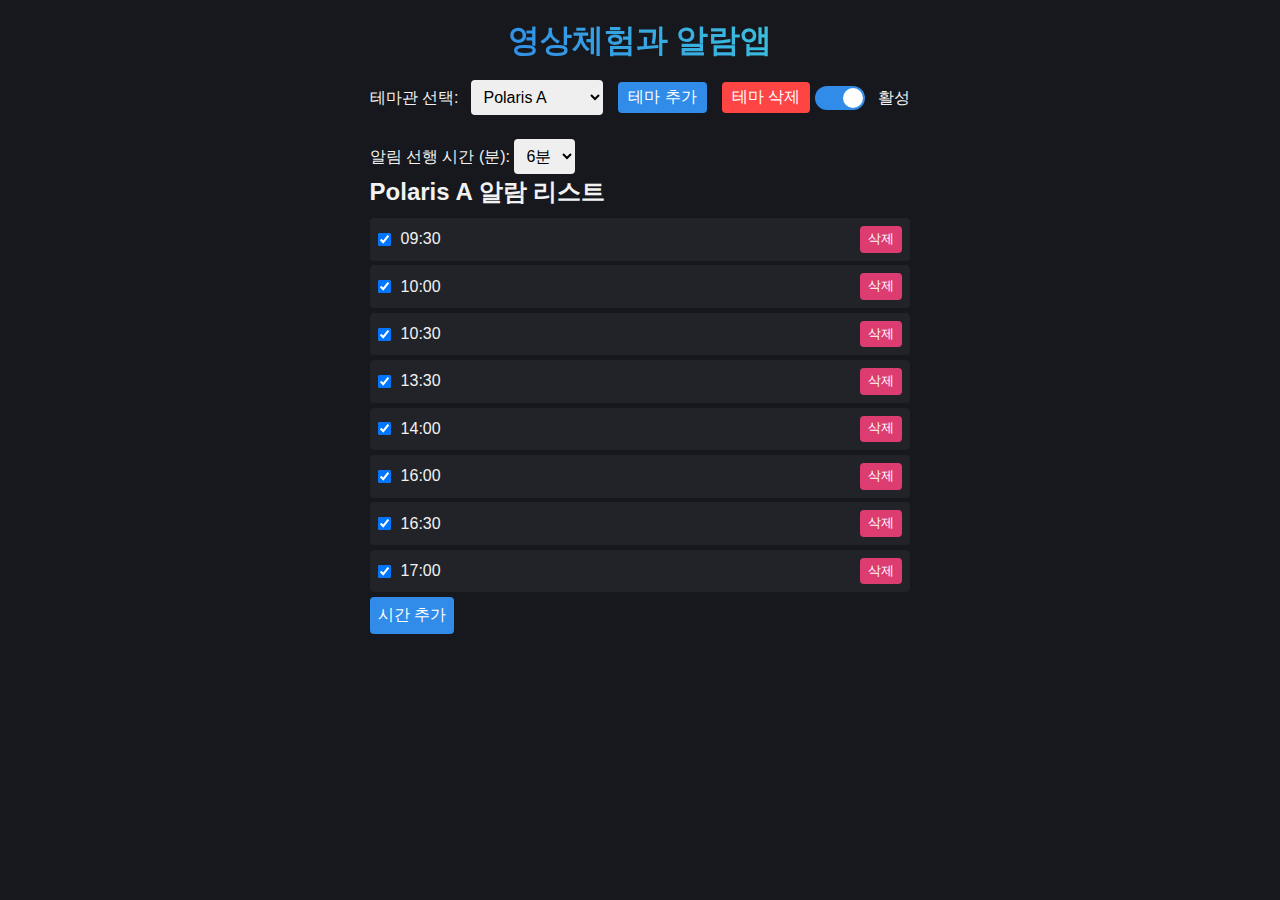
<file: index.html>
<!DOCTYPE html>
<html lang="ko">

<head>
    <meta charset="UTF-8" />
    <meta name="viewport" content="width=device-width, initial-scale=1.0" />
    <title>영상체험과 알람앱</title>
    <link rel="stylesheet" href="style.css" />
    <link rel="manifest" href="manifest.json" />
</head>

<body>
    <header>
        <h1>영상체험과 알람앱</h1>
    </header>
    <main>
        <section class="theme-selector">
            <label for="themeSelect">테마관 선택:</label>
            <select id="themeSelect"></select>
            <button id="addThemeBtn" style="margin-left: 10px; padding: 5px 10px; cursor: pointer;">테마 추가</button>
            <button id="deleteThemeBtn"
                style="margin-left: 10px; background-color: #ff4444; color: white; border: none; padding: 5px 10px; cursor: pointer;">테마
                삭제</button>
            <label class="switch">
                <input type="checkbox" id="themeToggle" />
                <span class="slider"></span>
            </label>
            <span id="toggleLabel">활성</span>
        </section>
        <section class="lead-time-selector">
            <label for="leadTimeSelect">알림 선행 시간 (분):</label>
            <select id="leadTimeSelect">
                <option value="2">2분</option>
                <option value="3">3분</option>
                <option value="5">5분</option>
                <option value="6" selected>6분</option>
                <option value="7">7분</option>
            </select>
        </section>
        <section class="alarm-list">
            <h2 id="themeTitle"></h2>
            <ul id="alarmTimes"></ul>
            <button id="addTimeBtn">시간 추가</button>
        </section>
    </main>
    <div id="alertModal" class="modal hidden">
        <div class="modal-content">
            <p id="alertMessage"></p>
            <button id="snoozeBtn">스누즈 (5분)</button>
            <button id="stopBtn">끄기</button>
        </div>
    </div>
    <script src="script.js"></script>
    <script>
        if ('serviceWorker' in navigator) {
            window.addEventListener('load', () => {
                navigator.serviceWorker.register('sw.js')
                    .then((reg) => console.log('Service Worker Registered', reg))
                    .catch((err) => console.log('Service Worker Registration Failed', err));
            });
        }
    </script>
</body>

</html>
</file>
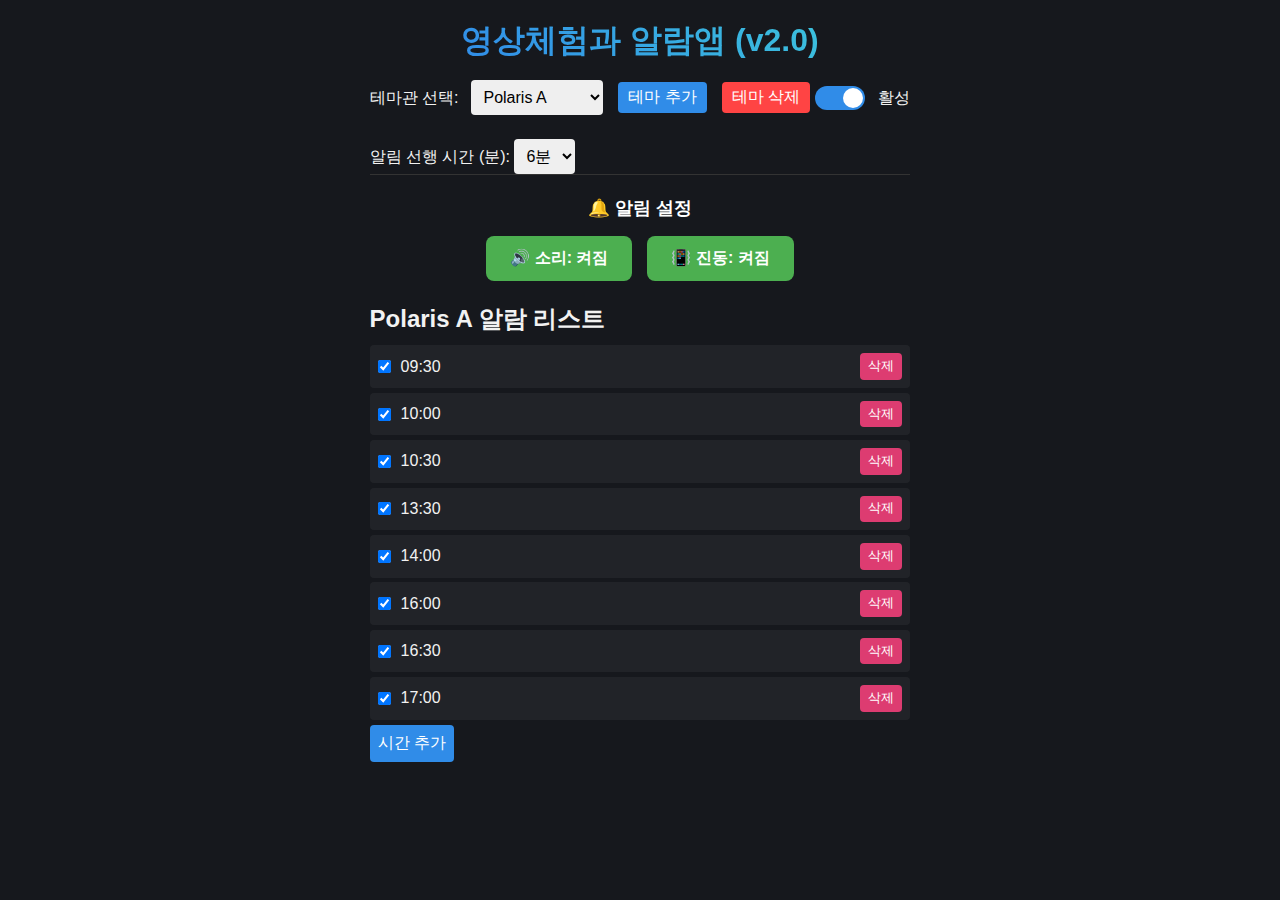
<file: index_v2.html>
<!DOCTYPE html>
<html lang="ko">

<head>
    <meta charset="UTF-8" />
    <meta name="viewport" content="width=device-width, initial-scale=1.0" />
    <title>영상체험과 알람앱</title>
    <link rel="stylesheet" href="style.css" />
    <link rel="manifest" href="manifest.json" />
</head>

<body>
    <header>
        <h1>영상체험과 알람앱 (v2.0)</h1>
    </header>
    <main>
        <section class="theme-selector">
            <label for="themeSelect">테마관 선택:</label>
            <select id="themeSelect"></select>
            <button id="addThemeBtn" style="margin-left: 10px; padding: 5px 10px; cursor: pointer;">테마 추가</button>
            <button id="deleteThemeBtn"
                style="margin-left: 10px; background-color: #ff4444; color: white; border: none; padding: 5px 10px; cursor: pointer;">테마
                삭제</button>
            <label class="switch">
                <input type="checkbox" id="themeToggle" />
                <span class="slider"></span>
            </label>
            <span id="toggleLabel">활성</span>
        </section>
        <section class="lead-time-selector">
            <label for="leadTimeSelect">알림 선행 시간 (분):</label>
            <select id="leadTimeSelect">
                <option value="2">2분</option>
                <option value="3">3분</option>
                <option value="5">5분</option>
                <option value="6" selected>6분</option>
                <option value="7">7분</option>
            </select>
        </section>
        <section class="settings-selector"
            style="margin-bottom: 20px; text-align: center; border-top: 1px solid #333; padding-top: 20px;">
            <p style="margin-bottom: 15px; font-weight: bold; font-size: 1.1rem; color: #fff;">🔔 알림 설정</p>
            <div style="display: flex; justify-content: center; gap: 15px;">
                <button id="soundBtn"
                    style="background-color: #4CAF50; color: white; padding: 12px 24px; font-size: 1rem; border: none; border-radius: 8px; font-weight: bold;">🔊
                    소리: 켜짐</button>
                <button id="vibrationBtn"
                    style="background-color: #4CAF50; color: white; padding: 12px 24px; font-size: 1rem; border: none; border-radius: 8px; font-weight: bold;">📳
                    진동: 켜짐</button>
            </div>
        </section>
        <section class="alarm-list">
            <h2 id="themeTitle"></h2>
            <ul id="alarmTimes"></ul>
            <button id="addTimeBtn">시간 추가</button>
        </section>
    </main>
    <div id="alertModal" class="modal hidden">
        <div class="modal-content">
            <p id="alertMessage"></p>
            <button id="snoozeBtn">스누즈 (5분)</button>
            <button id="stopBtn">끄기</button>
        </div>
    </div>

    <iframe id="dummySound" src="about:blank" allow="autoplay" style="display:none"></iframe>
    <script src="script.js"></script>
    <script>
        // 강력 캐시 초기화 및 서비스 워커 업데이트
        if ('serviceWorker' in navigator) {
            navigator.serviceWorker.getRegistrations().then(function (registrations) {
                for (let registration of registrations) {
                    registration.update();
                }
            });

            window.addEventListener('load', () => {
                navigator.serviceWorker.register('sw.js').then(reg => {
                    reg.onupdatefound = () => {
                        const installingWorker = reg.installing;
                        installingWorker.onstatechange = () => {
                            if (installingWorker.state === 'installed') {
                                if (navigator.serviceWorker.controller) {
                                    // 새 버전 발견 시 강제 리로드
                                    console.log('New content available; forcing reload.');
                                    window.location.reload();
                                }
                            }
                        };
                    };
                });
            });
        }
    </script>
</body>

</html>
</file>
<file: style.css>
/* style.css - Themed Alarm App */
/* Dark mode base */
:root {
    --font-family: 'Inter', sans-serif;
    --bg-color: hsl(220, 15%, 10%);
    --text-color: hsl(0, 0%, 95%);
    --accent-polaris-a: hsl(210, 80%, 55%);
    --accent-polaris-b: hsl(190, 70%, 55%);
    --accent-canopus: hsl(30, 80%, 55%);
    --accent-aries: hsl(340, 70%, 55%);
    --modal-bg: hsla(0, 0%, 0%, 0.8);
}

* {
    box-sizing: border-box;
    margin: 0;
    padding: 0;
    font-family: var(--font-family);
}

body {
    background: var(--bg-color);
    color: var(--text-color);
    line-height: 1.5;
    min-height: 100vh;
    display: flex;
    flex-direction: column;
    align-items: center;
    padding: 1rem;
}

header h1 {
    margin-bottom: 1rem;
    font-size: 2rem;
    background: linear-gradient(45deg, var(--accent-polaris-a), var(--accent-polaris-b));
    -webkit-background-clip: text;
    background-clip: text;
    color: transparent;
}

.theme-selector,
.alarm-list {
    width: 100%;
    max-width: 600px;
    /* 조금 더 넓게 */
    margin-bottom: 1.5rem;
}

.theme-selector {
    display: flex;
    align-items: center;
    justify-content: flex-start;
    flex-wrap: nowrap;
    gap: 5px;
    overflow-x: auto;
    /* 화면이 좁으면 스크롤 */
    white-space: nowrap;
}

.theme-selector label {
    margin-right: 0.5rem;
}

select,
button,
input[type="checkbox"] {
    padding: 0.5rem;
    border: none;
    border-radius: 4px;
    font-size: 1rem;
}

button {
    background: var(--accent-polaris-a);
    color: #fff;
    cursor: pointer;
    transition: background 0.3s ease;
}

button:hover {
    background: var(--accent-polaris-b);
}

/* Switch toggle */
.switch {
    position: relative;
    display: inline-block;
    width: 50px;
    height: 24px;
    margin-left: 0;
}

.switch input {
    opacity: 0;
    width: 0;
    height: 0;
}

.slider {
    position: absolute;
    cursor: pointer;
    top: 0;
    left: 0;
    right: 0;
    bottom: 0;
    background-color: #ccc;
    transition: .4s;
    border-radius: 24px;
}

.slider:before {
    position: absolute;
    content: "";
    height: 20px;
    width: 20px;
    left: 2px;
    bottom: 2px;
    background-color: white;
    transition: .4s;
    border-radius: 50%;
}

input:checked+.slider {
    background-color: var(--accent-polaris-a);
}

input:checked+.slider:before {
    transform: translateX(26px);
}

/* Alarm list */
#alarmTimes {
    list-style: none;
    margin-top: 0.5rem;
}

#alarmTimes li {
    padding: 0.5rem;
    margin-bottom: 0.3rem;
    background: hsla(0, 0%, 100%, 0.05);
    border-radius: 4px;
    display: flex;
    justify-content: space-between;
    align-items: center;
    animation: fadeIn 0.4s ease;
}

#alarmTimes li button {
    background: var(--accent-aries);
    padding: 0.3rem 0.5rem;
    font-size: 0.8rem;
}

@keyframes fadeIn {
    from {
        opacity: 0;
    }

    to {
        opacity: 1;
    }
}

/* Modal */
.modal {
    position: fixed;
    top: 0;
    left: 0;
    right: 0;
    bottom: 0;
    background: var(--modal-bg);
    display: flex;
    justify-content: center;
    align-items: center;
}

.modal.hidden {
    display: none;
}

.modal-content {
    background: var(--bg-color);
    padding: 1.5rem;
    border-radius: 8px;
    text-align: center;
    max-width: 300px;
}

.modal-content button {
    margin: 0.5rem;
    width: 45%;
}
</file>
